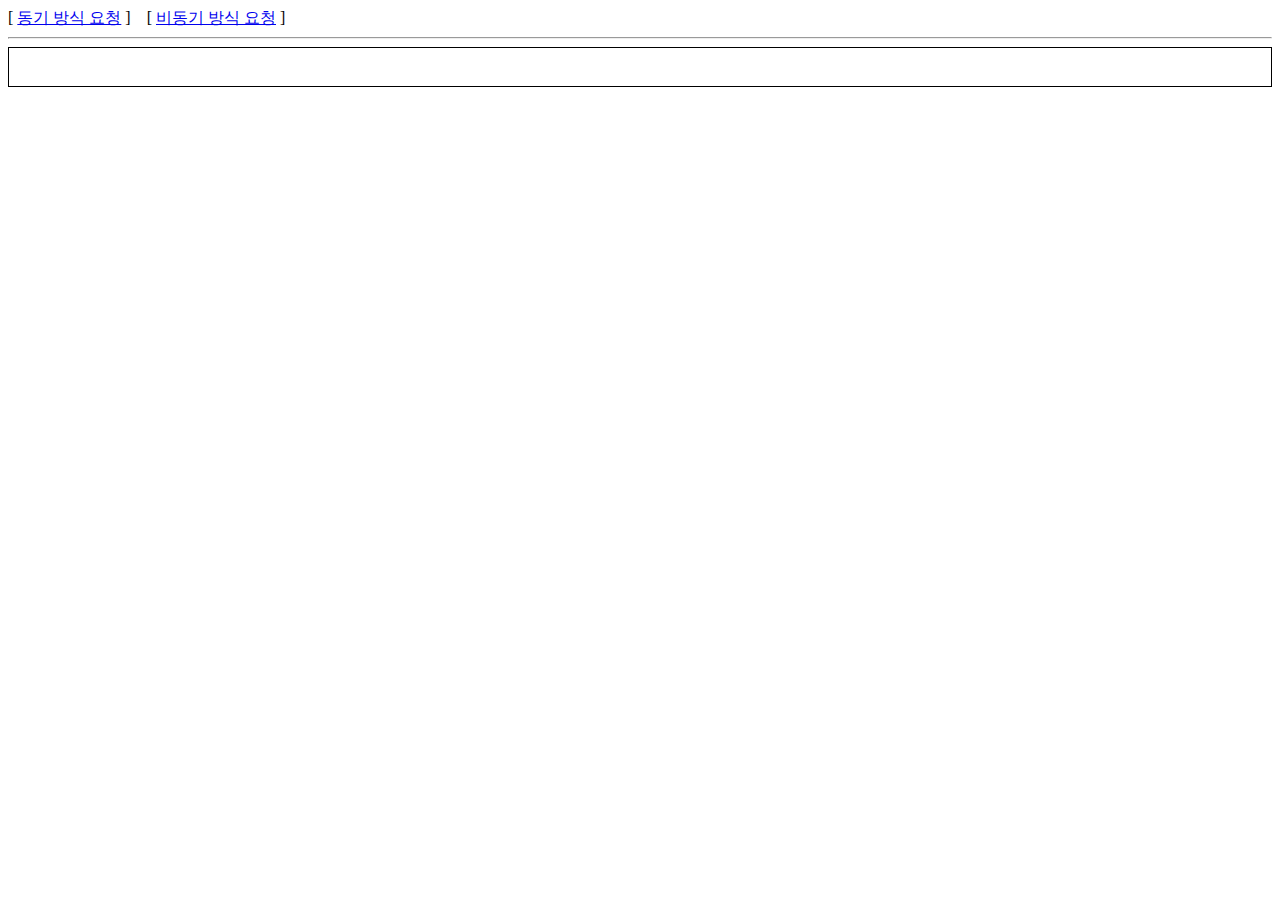
<file: web-application2/ajax-web/WebContent/ajax/01.hello-ajax.html>
<!DOCTYPE html>
<html>
<head>
<meta charset="utf-8">
<title>hello ajax</title>
</head>
<body>
[ <a id="sync-req" href="javascript:">동기 방식 요청</a> ]
&nbsp;&nbsp;
[ <a id="async-req" href="javascript:">비동기 방식 요청</a> ]
<hr>
<div id="result" style="border:solid 1px;padding:10px">&nbsp;</div>

<script src="https://code.jquery.com/jquery-3.3.1.js"></script>
<script type="text/javascript">
$(function() {
	$('#sync-req').on('click', function(event) {
		location.href="sync-req.action";
	});
	
	var proxy = null;
	$('#async-req').on('click', function(event) {
		//비동기 요청 처리 객체 만들기
		proxy = new XMLHttpRequest();
		
		//비동기 요청 보내기
		proxy.open('GET', 'async-req.action', true)
		proxy.onreadystatechange = stateChangeHandler;
		proxy.send(null);
	});
	function stateChangeHandler() {
		//비동기 요청 수신 및 처리
		if (proxy.readyState == 4) {
			$('#result').html(proxy.responseText);
		}
	}
});
</script>

</body>
</html>
</file>
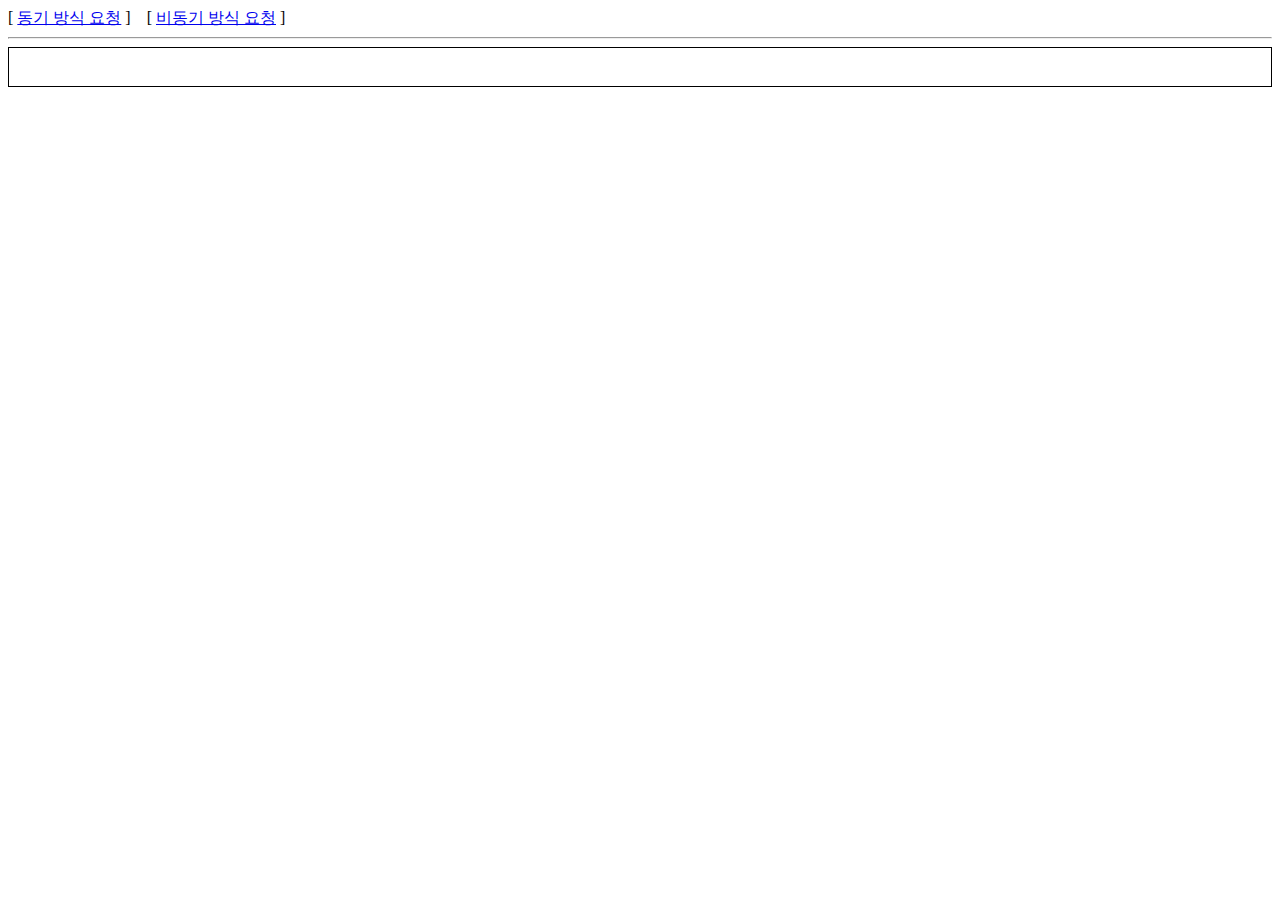
<file: web-application2/ajax-web/WebContent/ajax/02.hello-ajax-with-jquery.html>
<!DOCTYPE html>
<html>
<head>
<meta charset="utf-8">
<title>hello ajax</title>
</head>
<body>
[ <a id="sync-req" href="javascript:">동기 방식 요청</a> ]
&nbsp;&nbsp;
[ <a id="async-req" href="javascript:">비동기 방식 요청</a> ]
<hr>
<div id="result" style="border:solid 1px;padding:10px">&nbsp;</div>

<script src="https://code.jquery.com/jquery-3.3.1.js"></script>
<script type="text/javascript">
$(function() {
	$('#sync-req').on('click', function(event) {
		location.href="sync-req.action";
	});
	$('#async-req').on('click', function(event) {
		$.ajax({
			url: 'async-req.action',				//비동기 요청 대상
			success: function(data, status, xhr) {	//성공했을 때 호출할 함수
				$('#result').html(data);
			},
			error: function(xhr, status, err) {		//실패했을 때 호출할 함수
				alert('fail!!!');
			}
		});
		
	});
});
</script>

</body>
</html>
</file>
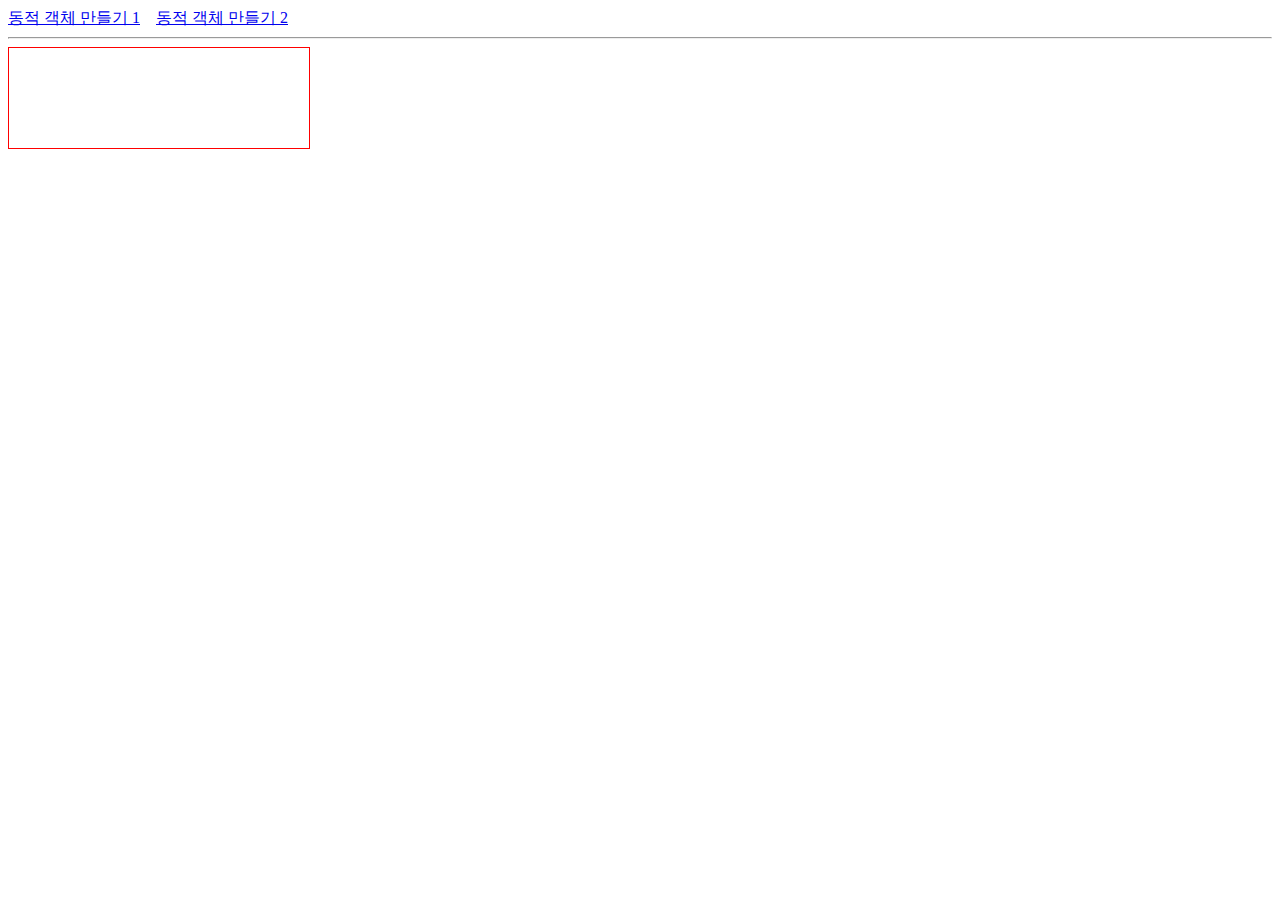
<file: web-application2/ajax-web/WebContent/ajax/05.js-exercise.html>
<!DOCTYPE html>
<html>
<head>
<meta charset="utf-8">
<title></title>
<script src="https://code.jquery.com/jquery-3.3.1.js"></script>
<script type="text/javascript">
$(function() {
	$('#link-a').on('click', function(event) {
		//HTML 요소 만들기
		var div = document.createElement('div'); //<div></div> 생성
		div.style.border = 'solid 1px';
		div.style.padding = '10px';
		div.style.margin = '10px 0';
		div.style.color = 'red';
		div.innerHTML = "동적으로 만든 HTML 요소 입니다.";
		
		div.addEventListener('mouseenter', function(event) {
			this.style.backgroundColor = 'lightgray';
		});
		div.addEventListener('mouseleave', function(event) {
			this.style.backgroundColor = 'white';
		});
		div.addEventListener('click', function(event) {
			document.querySelector("#result").removeChild(this);
		});
		
		document.querySelector("#result").appendChild(div); //result 요소에 붙이기
	});
	
	$('#link-b').on('click', function(event) {
		var div = $('<div></div>');
		//div.css('border', 'solid 1px');
		//div.css('color', 'blue');
		div.css({
			"border" : "solid 1px",
			"color" : "blue",
			"padding" : "10px",
			"margin" : "10px 0"
		});
		div.html('동적으로 추가된 HTML 요소');
		div.hover(function(event) {
			$(this).css('background-color', 'lightgray');
		}, function(event) {
			$(this).css('background-color', 'white');
		});
		div.on('click', function(event) {
			$(this).remove();
		});
		$('#result').append(div);
	});
});
</script>
</head>
<body>


<a id ="link-a" href="javascript:">동적 객체 만들기 1</a>
&nbsp;&nbsp;
<a id ="link-b" href="javascript:">동적 객체 만들기 2</a>
<hr>
<div id="result"></div>

<div style="border:solid 1px red;width:300px;height:100px"></div>

</body>
</html>
</file>
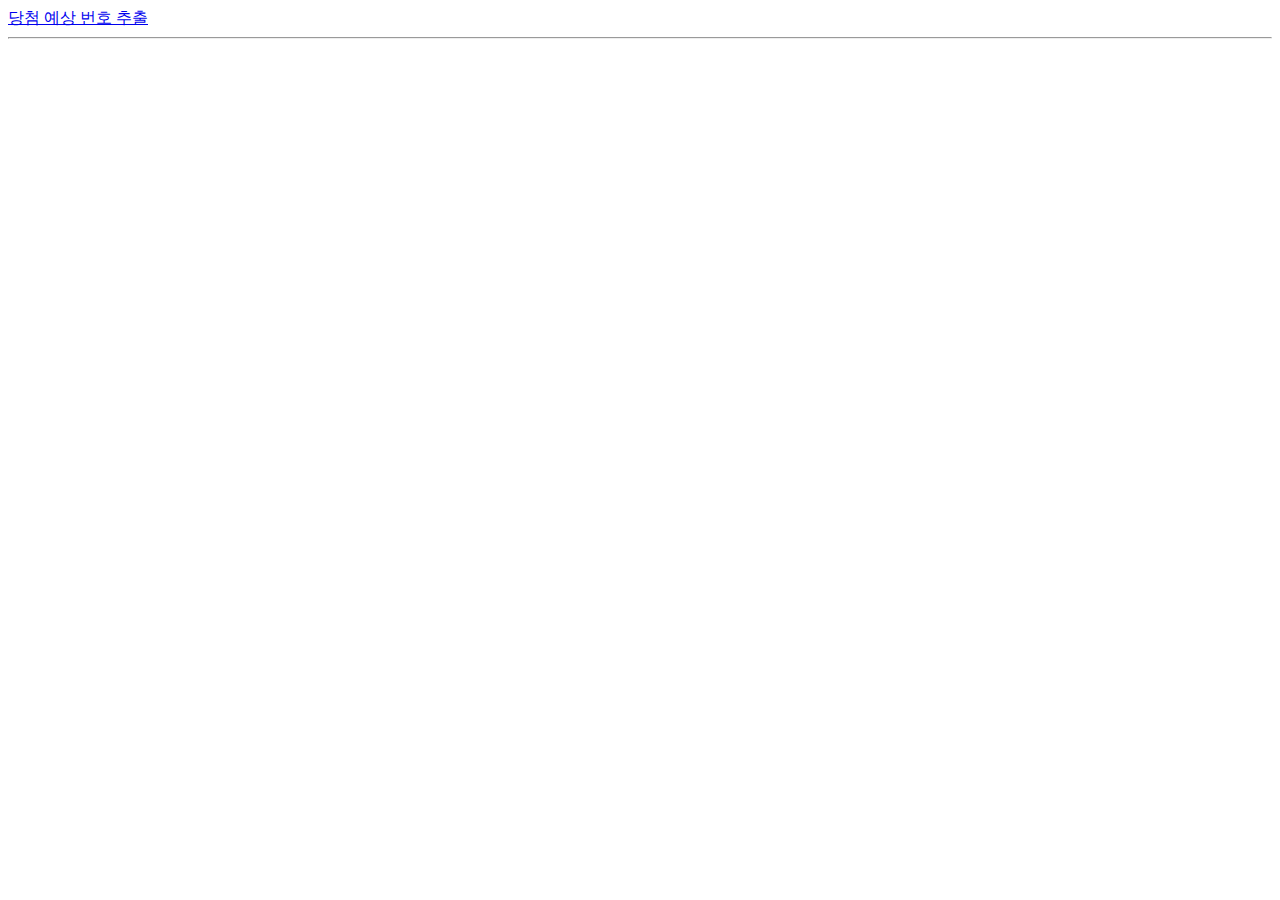
<file: web-application2/ajax-web/WebContent/ajax/06.js-exercise2.html>
<!DOCTYPE html>
<html>
<head>
<meta charset="utf-8">
<title></title>
<!-- 
select-link가 클릭되면 -> 1 ~ 45, Random, 중복, 6개 숫자 추출 -> 
1) result에 추출된 숫자를 div로 표시 (div 6개를 동적으로 만들고 추가, 이 때 기존 div 제거)
2) result에 추출된 숫자를 img로 표시 (img 6개를 동적으로 만들고 추가, 이 때 기존 img 제거)
-->
<script src="https://code.jquery.com/jquery-3.3.1.js"></script>
<script type="text/javascript">
$(function() {
	$('#select-link').on('click', function(event) {
		var numbers = [];
		for (var i = 0; i < 6; i++) {
			var n = Math.random(); // 0 ~ 1사이의 난수
			n = n * 45; //0 ~ 45
			n = Math.floor(n) + 1; // 1 ~ 46
			numbers[i] = n;
		}
		$('#result').empty(); //자식 요소를 모두 제거
		for (var i = 0; i < 6; i++) {
			// 1. div를 만들고 목록에 추가
			/* var div = $('<div></div>');
			div.css({
				"border": "solid 1px",
				"margin": "10px",
				"padding": "30px",
				"font-size": "20pt",
				"font-weight": "bold",
				"text-align": "center",
				"width": "60px",
				"float": "left"
			});
			div.text(numbers[i]);
			$('#result').append(div); */
			
			//2. img 만들고 목록에 추가
			var img = $('<img>');
			img.attr({
				"src": "images/" + numbers[i] + ".gif",
			});
			img.css({
				"margin": "10px",
				"width": 60,
				"height": 60
			});
			$('#result').append(img);
		}
	});
});
</script>
</head>
<body>
<a id="select-link" href="javascript:">당첨 예상 번호 추출</a>
<hr>
<div id="result"></div>



</body>
</html>
</file>
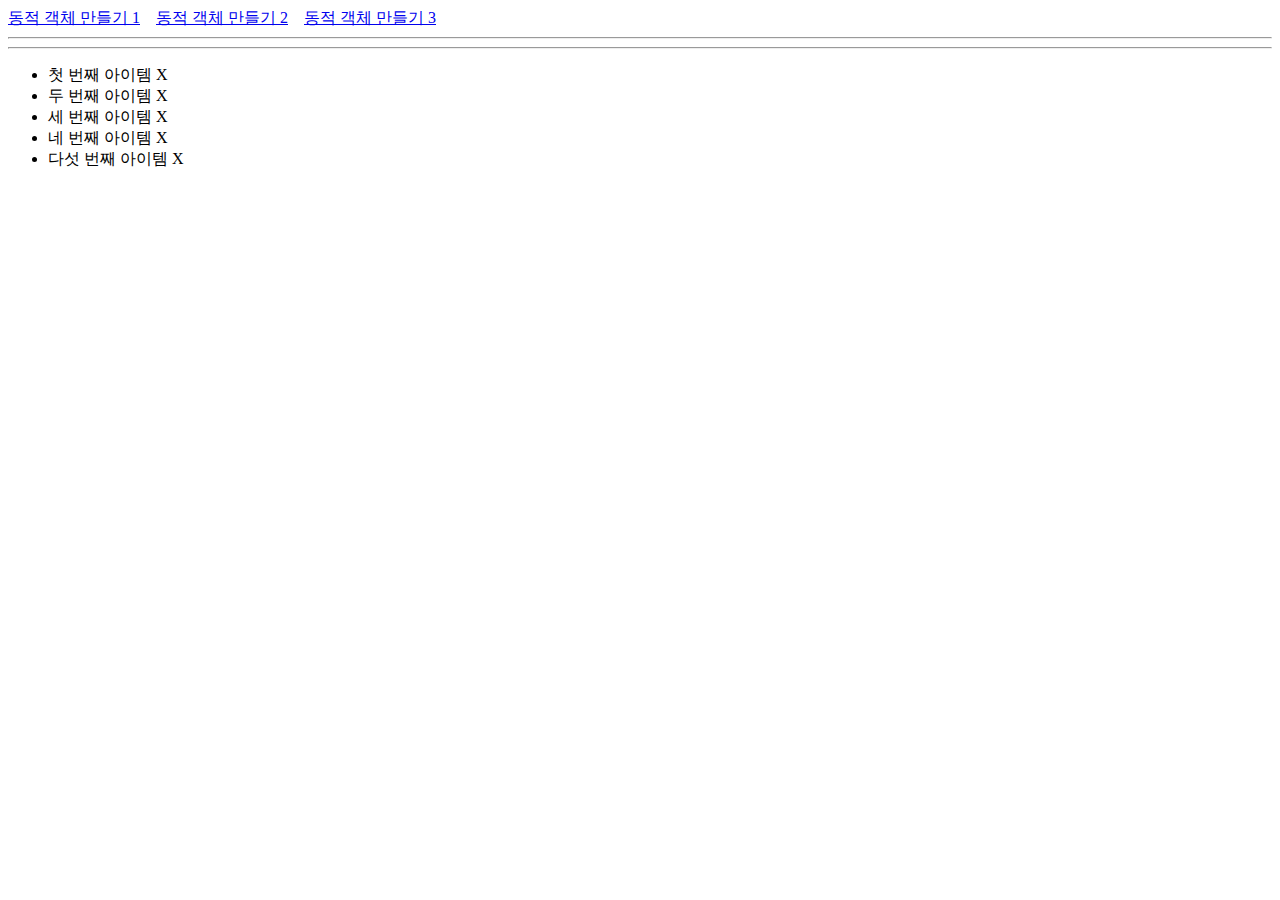
<file: web-application2/ajax-web/WebContent/ajax/08.ajax-exercise.html>
<!DOCTYPE html>
<html>
<head>
<meta charset="utf-8">
<title></title>
<script src="https://code.jquery.com/jquery-3.3.1.js"></script>
<script type="text/javascript">
$(function() {
	var html = "<ul>" + 
			   "<li>첫 번째 아이템</li>" +
			   "<li>두 번째 아이템</li>" +
			   "<li>세 번째 아이템</li>" +
			   "<li>네 번째 아이템</li>" +
			   "<li>다섯 번째 아이템</li>" +
			   "</ul>"
	$('#link-a').on('click', function(event) {
		
		// 미리 만들어둔 문자열로 복잡한 HTML 객체 생성 
		var h = $(html);
		$('#result').append(h);
	});
	
	$('#link-b').on('click', function(event) {
		
		// 이미 존재하는 HTML 객체로 부터 복제
		var cloned = $('#src').clone();	// clone : 원본 복제한 객체 만들기
		$('#result').append(cloned);
		
	});
	
	$('#link-c').on('click', function(event) {
		
		
		// 서버에서 HTML을 가져와서 객체를 생성
		$.ajax({
			"url": "08.partial-page.jsp",
			"success": function(data, status, xhr) {
				var h = $(data);
				$('#result').append(h);
			}
		});
		
	});
});
</script>
</head>
<body>


<a id ="link-a" href="javascript:">동적 객체 만들기 1</a>
&nbsp;&nbsp;
<a id ="link-b" href="javascript:">동적 객체 만들기 2</a>
&nbsp;&nbsp;
<a id ="link-c" href="javascript:">동적 객체 만들기 3</a>
<hr>
<div id="result"></div>
<hr>
<ul id="src">
	<li>첫 번째 아이템 X</li>
	<li>두 번째 아이템 X</li>
	<li>세 번째 아이템 X</li>
	<li>네 번째 아이템 X</li>
	<li>다섯 번째 아이템 X</li>
</ul>
</body>
</html>
</file>
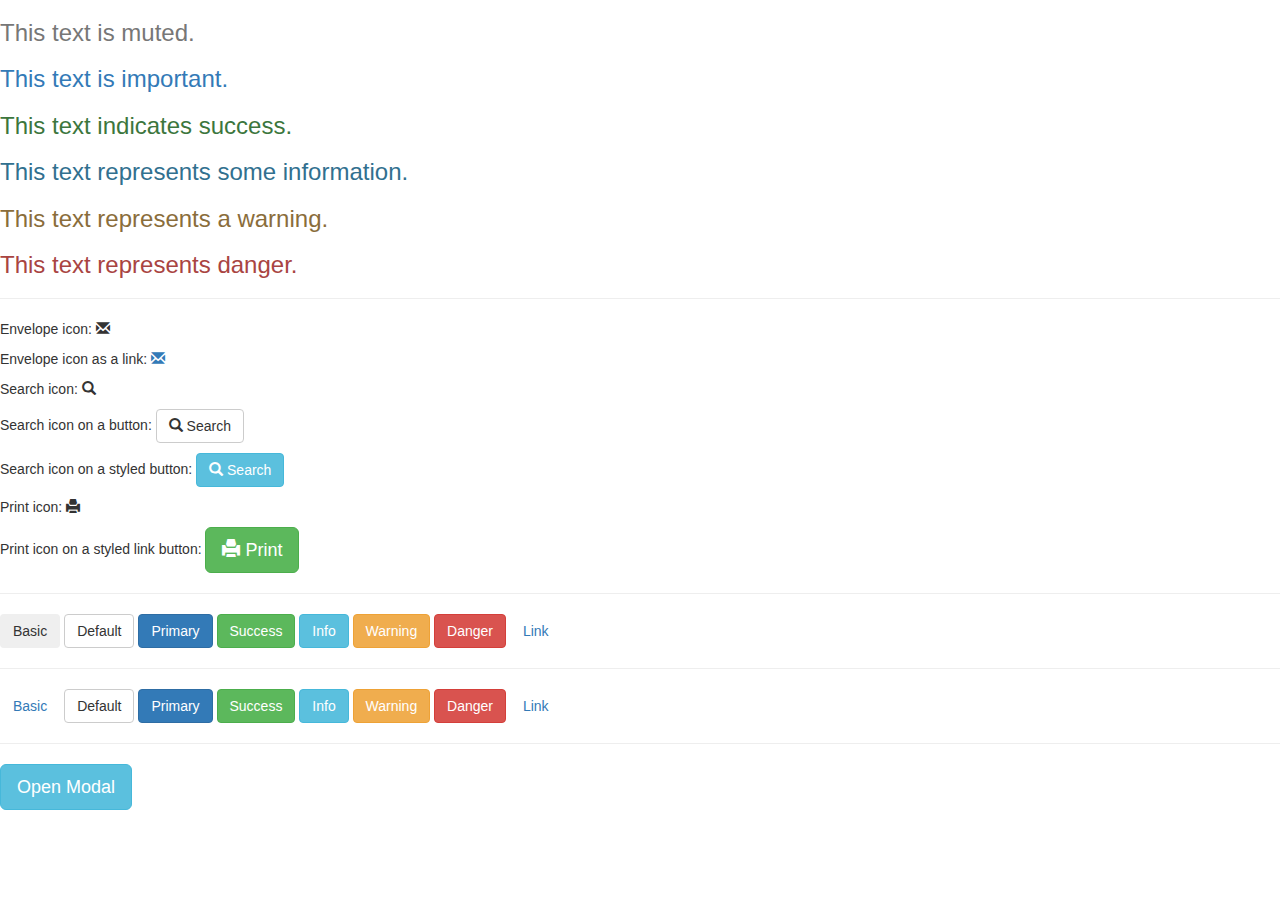
<file: web-application2/bs-web/WebContent/example/hello-bs.html>
<!DOCTYPE html>
<html>
<head>
<meta charset="utf-8">
<title>Hello, BS</title>
<!-- Latest compiled and minified CSS -->
<link rel="stylesheet" href="https://maxcdn.bootstrapcdn.com/bootstrap/3.3.7/css/bootstrap.min.css">
<!-- jQuery library -->
<script src="https://code.jquery.com/jquery-3.3.1.min.js"></script>
<!-- Latest compiled JavaScript -->
<script src="https://maxcdn.bootstrapcdn.com/bootstrap/3.3.7/js/bootstrap.min.js"></script>
</head>
<body>

<h3 class="text-muted">This text is muted.</h3>
<h3 class="text-primary">This text is important.</h3>
<h3 class="text-success">This text indicates success.</h3>
<h3 class="text-info">This text represents some information.</h3>
<h3 class="text-warning">This text represents a warning.</h3>
<h3 class="text-danger">This text represents danger.</h3>


<hr>

<p>Envelope icon: <span class="glyphicon glyphicon-envelope"></span></p> 
<p>Envelope icon as a link:
  <a href="#"><span class="glyphicon glyphicon-envelope"></span></a>
</p>
<p>Search icon: <span class="glyphicon glyphicon-search"></span></p>
<p>Search icon on a button:
  <button type="button" class="btn btn-default">
    <span class="glyphicon glyphicon-search"></span> Search
  </button>
</p>
<p>Search icon on a styled button:
  <button type="button" class="btn btn-info">
    <span class="glyphicon glyphicon-search"></span> Search
  </button>
</p>
<p>Print icon: <span class="glyphicon glyphicon-print"></span></p> 
<p>Print icon on a styled link button:
  <a href="#" class="btn btn-success btn-lg">
    <span class="glyphicon glyphicon-print"></span> Print 
  </a>
</p>

<hr>

<button type="button" class="btn">Basic</button>
<button type="button" class="btn btn-default">Default</button>
<button type="button" class="btn btn-primary">Primary</button>
<button type="button" class="btn btn-success">Success</button>
<button type="button" class="btn btn-info">Info</button>
<button type="button" class="btn btn-warning">Warning</button>
<button type="button" class="btn btn-danger">Danger</button>
<button type="button" class="btn btn-link">Link</button>

<hr>

<a class="btn">Basic</a>
<a class="btn btn-default">Default</a>
<a class="btn btn-primary">Primary</a>
<a class="btn btn-success">Success</a>
<a class="btn btn-info">Info</a>
<a class="btn btn-warning">Warning</a>
<a class="btn btn-danger">Danger</a>
<a class="btn btn-link">Link</a>

<hr>

<!-- Trigger the modal with a button -->
<button type="button" class="btn btn-info btn-lg" data-toggle="modal" data-target="#myModal">Open Modal</button>

<!-- Modal -->
<div id="myModal" class="modal fade" role="dialog">
  <div class="modal-dialog">

    <!-- Modal content-->
    <div class="modal-content">
      <div class="modal-header">
        <button type="button" class="close" data-dismiss="modal">&times;</button>
        <h4 class="modal-title">Modal Header</h4>
      </div>
      <div class="modal-body">
        <p>Some text in the modal.</p>
      </div>
      <div class="modal-footer">
        <button type="button" class="btn btn-default" data-dismiss="modal">Close</button>
      </div>
    </div>

  </div>
</div>

</body>
</html>
</file>
